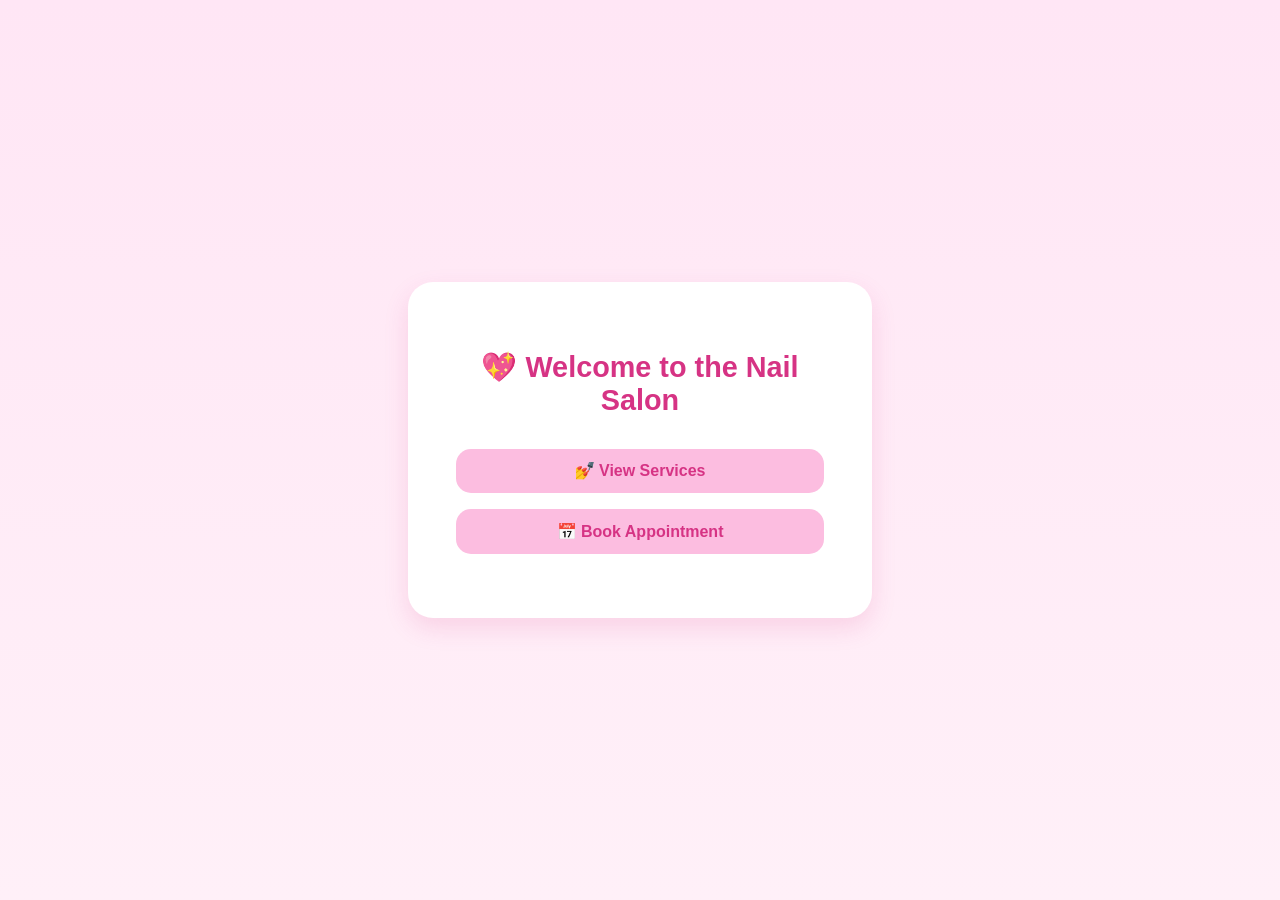
<file: nailbooking/src/main/resources/static/index.html>
<!DOCTYPE html>
<html lang="en">

<head>
    <meta charset="UTF-8" />
    <title>Nail Salon Service</title>
    <style>
        body {
            font-family: 'Segoe UI', sans-serif;
            background: linear-gradient(to bottom, #ffe6f5, #fff0f8);
            display: flex;
            align-items: center;
            justify-content: center;
            height: 100vh;
            margin: 0;
        }

        .container {
            text-align: center;
            background: white;
            padding: 3rem 2rem;
            border-radius: 25px;
            box-shadow: 0 10px 25px rgba(214, 51, 132, 0.15);
            max-width: 400px;
            width: 90%;
        }

        h1 {
            color: #d63384;
            font-size: 1.8rem;
            margin-bottom: 2rem;
        }

        a {
            display: block;
            margin: 1rem auto;
            padding: 0.8rem 1.5rem;
            background-color: #fcbde0;
            color: #d63384;
            text-decoration: none;
            font-weight: bold;
            border-radius: 15px;
            width: 80%;
            transition: background-color 0.3s ease;
        }

        a:hover {
            background-color: #f89fce;
        }
    </style>
</head>

<body>
    <div class="container">
        <h1>💖 Welcome to the Nail Salon</h1>
        <a href="services.html">💅 View Services</a>
        <a href="booking.html">📅 Book Appointment</a>
    </div>
</body>

</html>
</file>
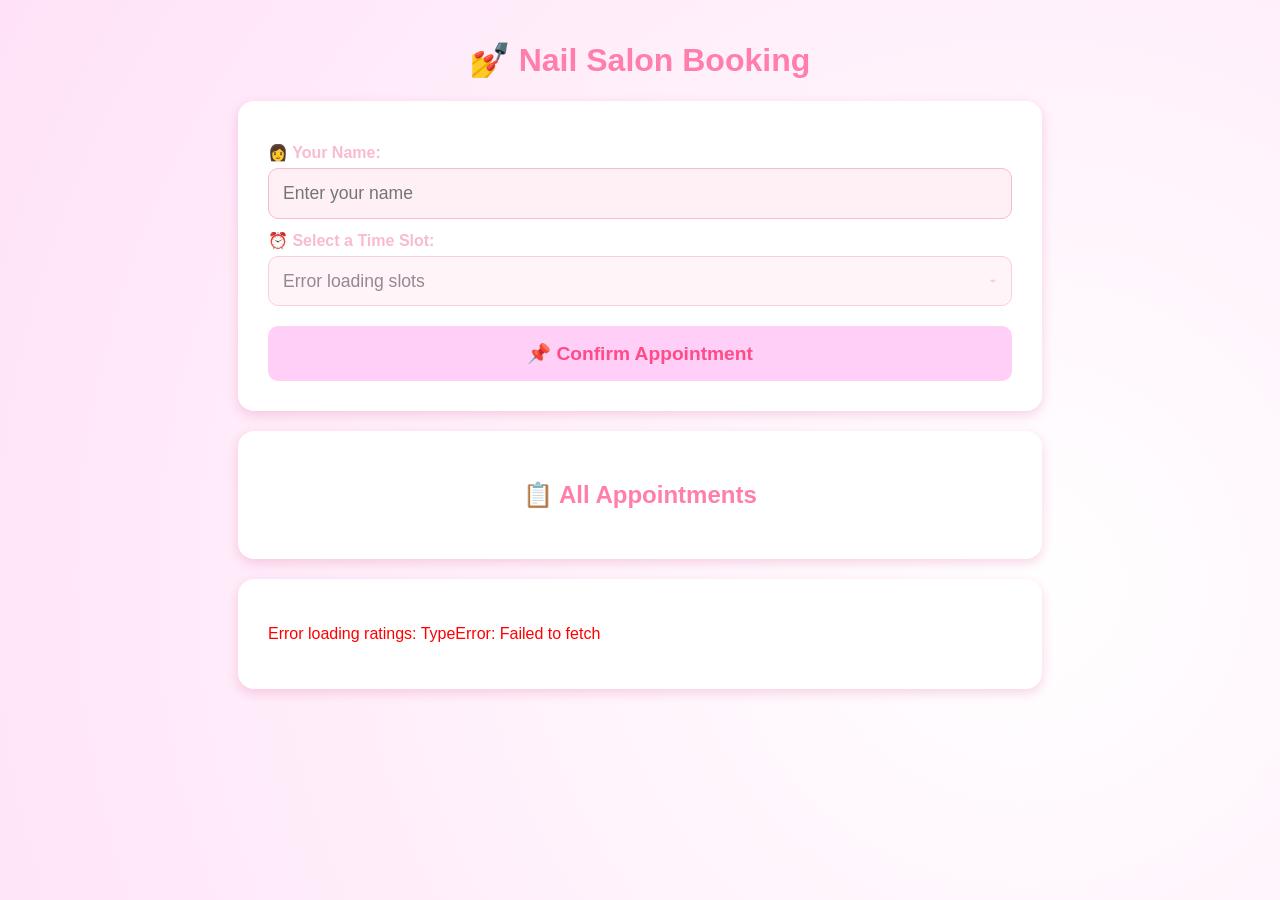
<file: service/src/main/resources/static/index.html>
<!DOCTYPE html>
<html lang="en">

<head>
    <meta charset="UTF-8">
    <title>💅 Nail Booking System</title>
    <style>
        body {
            font-family: 'Segoe UI', sans-serif;
            background: radial-gradient(circle at 20% 20%, #ffffff, #ffd8f4, #ffffff, #fbcbda);
            background-size: 400% 400%;
            animation: bgMove 20s ease infinite;
            margin: 0;
            padding: 20px;
            color: #5f4b5b;
        }

        @keyframes bgMove {
            0% {
                background-position: 0% 50%;
            }

            50% {
                background-position: 100% 50%;
            }

            100% {
                background-position: 0% 50%;
            }
        }

        h1,
        h2 {
            color: #ff7eab;
            text-align: center;
        }

        form,
        #appointment-section,
        #ratings {
            max-width: 60%;
            margin: 0 auto 20px;
            background: #fff;
            padding: 30px;
            border-radius: 16px;
            box-shadow: 0 4px 12px rgba(214, 51, 132, 0.2);
        }

        label {
            display: block;
            margin-top: 12px;
            font-weight: bold;
            color: #f8bbd0;
        }

        input,
        select,
        button {
            width: 100%;
            padding: 14px;
            margin-top: 6px;
            border: 1px solid #f8bbd0;
            border-radius: 10px;
            box-sizing: border-box;
            font-size: 1.1em;
            background-color: #fff0f5;
            color: #6b5567;
        }

        input:focus,
        select:focus {
            border-color: #f8bbd0;
            box-shadow: 0 0 5px #f8bbd0;
            outline: none;
        }

        select {
            appearance: none;
            background-image: url('data:image/svg+xml;utf8,<svg fill="%23f8bbd0" height="24" viewBox="0 0 24 24" width="24" xmlns="http://www.w3.org/2000/svg"><path d="M7 10l5 5 5-5z"/></svg>');
            background-repeat: no-repeat;
            background-position: right 10px center;
            background-size: 16px 16px;
            padding-right: 40px;
        }

        button {
            background-color: #ffcff7 !important;
            font-weight: bold;
            margin-top: 20px;
            transition: background-color 0.3s ease;
            padding: 16px;
            font-size: 1.2em;
            border: none;
            border-radius: 10px;
            color: #ff4b87 !important;
        }

        button:hover {
            background-color: #b3ffe7 !important;
            color: #696969 !important;
        }

        ul {
            padding-left: 20px;
        }

        .loading {
            text-align: center;
            color: #6c4f5d;
        }

        /* Cute Review Styling */
        .review-list {
            list-style: none;
            padding: 0;
        }

        .review-card {
            background-color: #fff0f8;
            border: 1px solid #f8bbd0;
            border-radius: 16px;
            padding: 20px;
            margin-bottom: 16px;
            box-shadow: 0 2px 8px rgba(214, 51, 132, 0.1);
            font-size: 1em;
            color: #6c4f5d;
        }

        .review-card strong {
            color: #ff4b87;
        }

        .review-card::before {
            content: "🌸 Feedback";
        }
    </style>
</head>

<body>
    <h1>💅 Nail Salon Booking</h1>

    <form id="bookingForm">
        <label for="name">👩 Your Name:</label>
        <input type="text" id="name" placeholder="Enter your name" required>

        <label for="time">⏰ Select a Time Slot:</label>
        <select id="time" required>
            <option value="" disabled selected hidden>-- Choose a available time slot --</option>
        </select>

        <button type="submit">📌 Confirm Appointment</button>
    </form>

    <div id="appointment-section">
        <h2>📋 All Appointments</h2>
        <ul id="appointment-list"></ul>
    </div>


    <div id="ratings">
        <p class="loading">💖 Loading ratings...</p>
    </div>

    <script>
        fetch('http://localhost:8080/api/rating')
            .then(res => res.json())
            .then(data => {
                const div = document.getElementById('ratings');
                if (data.length === 0) {
                    div.innerHTML = '<p>No ratings available right now.</p>';
                    return;
                }

                const list = data.map(item =>
                    `
                    <li class="review-card">
                        <p><strong>Rating:</strong> ⭐ ${item.ratingValue} / 5</p>
                        <p><strong>Review:</strong> “${item.review}”</p>
                    </li>`
                ).join('');
                div.innerHTML = `
                <h2>💬 Feedback from Customers</h2><ul class="review-list">${list}</ul>`;
            })
            .catch(err => {
                document.getElementById('ratings').innerHTML = `<p style="color:red;">Error loading ratings: ${err}</p>`;
            });

        fetch('http://localhost:8080/api/available-slots')
            .then(res => res.json())
            .then(data => {
                const select = document.getElementById('time');
                select.innerHTML = '';

                if (data.length === 0) {
                    const option = document.createElement('option');
                    option.textContent = 'No available slots';
                    option.disabled = true;
                    option.selected = true;
                    select.appendChild(option);
                    select.disabled = true;
                    return;
                }

                const placeholder = document.createElement('option');
                placeholder.value = '';
                placeholder.textContent = '-- Choose an available time slot --';
                placeholder.disabled = true;
                placeholder.selected = true;
                placeholder.hidden = true;
                select.appendChild(placeholder);


                data.forEach(slot => {
                    const date = new Date(slot);
                    const formatted = date.toLocaleString('en-US', {
                        dateStyle: 'medium',
                        timeStyle: 'short'
                    });

                    const option = document.createElement('option');
                    option.value = slot;
                    option.textContent = formatted;
                    select.appendChild(option);
                });
            })
            .catch(err => {
                const select = document.getElementById('time');
                select.innerHTML = '';
                const option = document.createElement('option');
                option.textContent = 'Error loading slots';
                option.disabled = true;
                option.selected = true;
                select.appendChild(option);
                select.disabled = true;
            });

        document.getElementById('bookingForm').addEventListener('submit', (e) => {
            e.preventDefault();
            const name = document.getElementById('name').value;
            const time = document.getElementById('time').value;

            fetch('http://localhost:8080/api/book-appointment', {
                method: 'POST',
                headers: { 'Content-Type': 'application/json' },
                body: JSON.stringify({ name, time })
            })
                .then(res => {
                    if (!res.ok) {
                        return res.text().then(text => { throw new Error(text) });
                    }
                    return res.json();
                })
                .then(data => {
                    alert(`Booking confirmed for ${data.customerName} at ${new Date(data.time).toLocaleString()}`);
                    window.location.reload();
                })
                .catch(err => alert('Error: ' + err.message));
        });

        fetch('http://localhost:8080/api/appointments')
            .then(response => response.json())
            .then(data => {
                const list = document.getElementById('appointment-list');
                list.innerHTML = '';
                data.forEach(appointment => {
                    const item = document.createElement('li');
                    const date = new Date(appointment.time);
                    const formatted = date.toLocaleString('en-US', {
                        dateStyle: 'medium',
                        timeStyle: 'short'
                    });
                    item.textContent = `🕒 ${formatted} — 👤 ${appointment.customerName}`;
                    list.appendChild(item);
                });
            })
            .catch(error => {
                console.error('Error fetching appointments:', error);
            });
    </script>
</body>

</html>
</file>
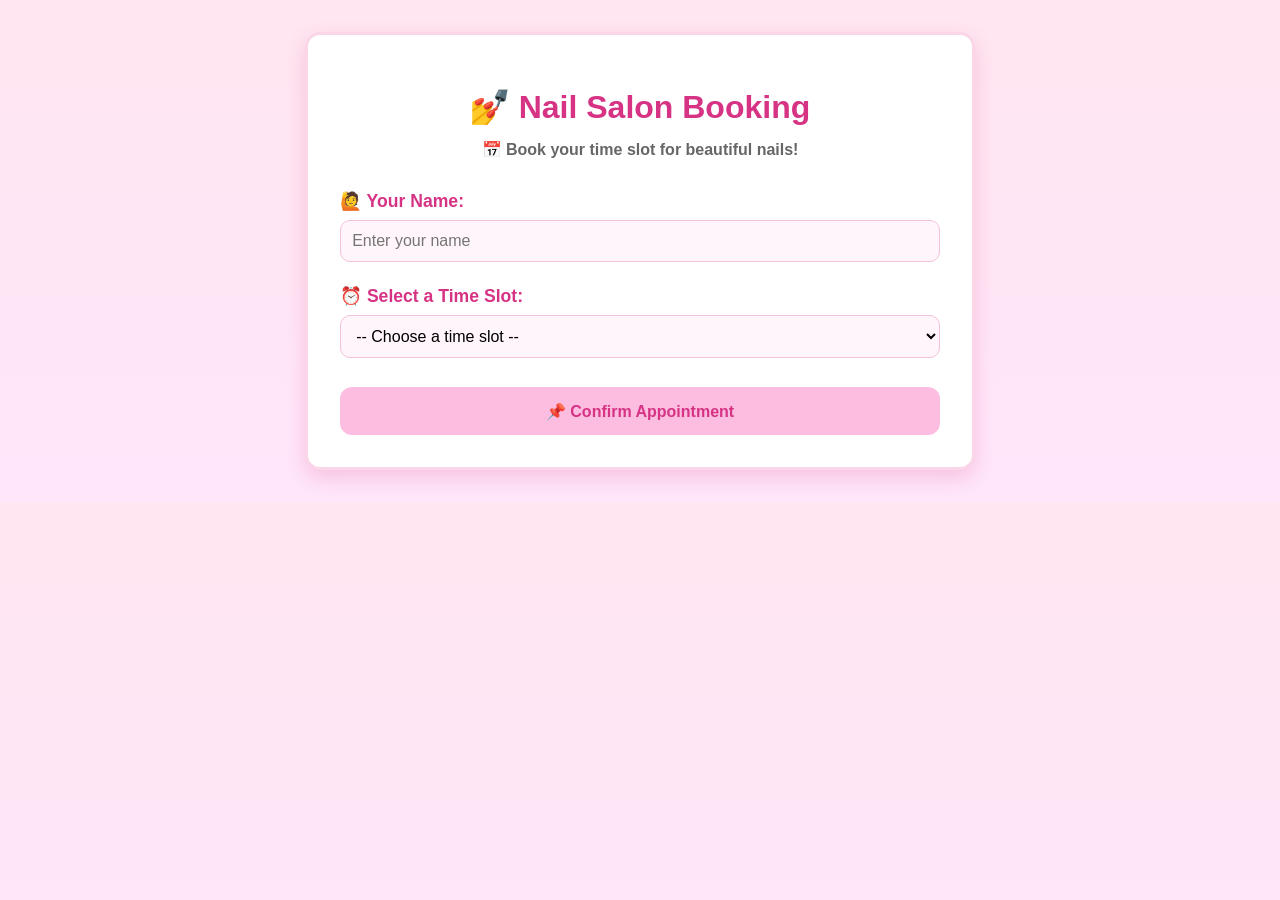
<file: nailbooking/src/main/resources/static/booking.html>
<!DOCTYPE html>
<html lang="en">

<head>
    <meta charset="UTF-8" />
    <title>Nail Salon Booking</title>
    <style>
        body {
            font-family: 'Segoe UI', sans-serif;
            background: linear-gradient(to bottom, #ffe6f0, #ffe6fa);
            margin: 0;
            padding: 2rem;
            color: #333;
        }

        .container {
            background-color: white;
            border-radius: 15px;
            box-shadow: 0 8px 20px rgba(214, 51, 132, 0.2);
            padding: 2rem;
            max-width: 600px;
            margin: 0 auto;
            border: 3px solid #fbd6e8;
        }

        h1 {
            text-align: center;
            color: #d63384;
            margin-bottom: 0.2rem;
        }

        h2 {
            text-align: center;
            color: #666;
            font-size: 1rem;
            margin-bottom: 2rem;
        }

        label {
            display: block;
            font-weight: bold;
            margin-top: 1.5rem;
            color: #d63384;
            width: 100%;
        }

        input,
        select {
            width: 100%;
            padding: 0.7rem;
            margin-top: 0.5rem;
            border-radius: 10px;
            border: 1px solid #f2c2dc;
            background-color: #fff5fa;
            font-size: 1rem;
        }

        input#customerName {
            box-sizing: border-box;
            width: 100%;
        }

        button {
            margin-top: 1.8rem;
            width: 100%;
            padding: 0.9rem;
            background-color: #fcbde0;
            color: #d63384;
            font-weight: bold;
            border: none;
            border-radius: 12px;
            font-size: 1rem;
            cursor: pointer;
            transition: background-color 0.3s ease;
        }

        button:hover {
            background-color: #f89fce;
        }

        .emoji-label {
            font-size: 1.1rem;
        }
    </style>
</head>

<body>
    <div class="container">
        <h1>💅 Nail Salon Booking</h1>
        <h2>📅 Book your time slot for beautiful nails!</h2>

        <label for="customerName" class="emoji-label">🙋 Your Name:</label>
        <input type="text" id="customerName" placeholder="Enter your name" />

        <label for="slot" class="emoji-label">⏰ Select a Time Slot:</label>
        <select id="slot">
            <option value="">-- Choose a time slot --</option>
        </select>

        <button onclick="bookAppointment()">📌 Confirm Appointment</button>
    </div>
</body>

</html>


<script>
    const baseUrl = 'http://localhost:8081/api';

    // ฟังก์ชันแปลงเวลาให้เป็นรูปแบบ "yyyy-MM-dd'T'HH:mm:ss"
    function formatReadableDate(date) {
        const options = {
            year: 'numeric',
            month: 'short',   // May
            day: 'numeric',
            hour: 'numeric',
            minute: '2-digit',
            hour12: true      // เพื่อให้ได้รูปแบบ AM/PM
        };
        return date.toLocaleString('en-US', options);
    }

    // โหลดวันว่างจากฝั่ง BookingService ผ่าน ServiceService
    async function loadSlots() {
        try {
            const res = await fetch(`${baseUrl}/available-slots`);
            if (!res.ok) {
                throw new Error('Failed to load available slots');
            }
            const slots = await res.json();

            const slotSelect = document.getElementById('slot');
            slots.forEach(slot => {
                const option = document.createElement('option');
                option.value = slot; // ค่านี้จะถูกใช้ตอนส่งข้อมูล
                option.textContent = formatReadableDate(new Date(slot)); // แสดงแบบอ่านง่าย
                slotSelect.appendChild(option);
            });
        } catch (error) {
            alert('Error loading available slots: ' + error.message);
        }
    }


    async function bookAppointment() {
        const customerName = document.getElementById('customerName').value;
        const slot = document.getElementById('slot').value;
        console.log("Customer Name:", customerName);
        console.log("Selected Slot:", slot);

        if (!customerName || !slot) {
            alert('Please enter your name and select a time slot.');
            return;
        }

        const body = {
            name: customerName, // ส่งชื่อผู้ใช้
            time: slot          // ส่งเวลาในรูปแบบที่ตรงกับ LocalDateTime
        };

        const res = await fetch(`${baseUrl}/book-appointment`, {
            method: 'POST',
            headers: { 'Content-Type': 'application/json' },
            body: JSON.stringify(body)
        });

        if (res.ok) {
            alert('Appointment booked successfully!');
            document.getElementById('customerName').value = '';
            window.location.reload();
        } else {
            alert('Error booking appointment.');
        }
    }

    loadSlots();
</script>

</body>

</html>
</file>
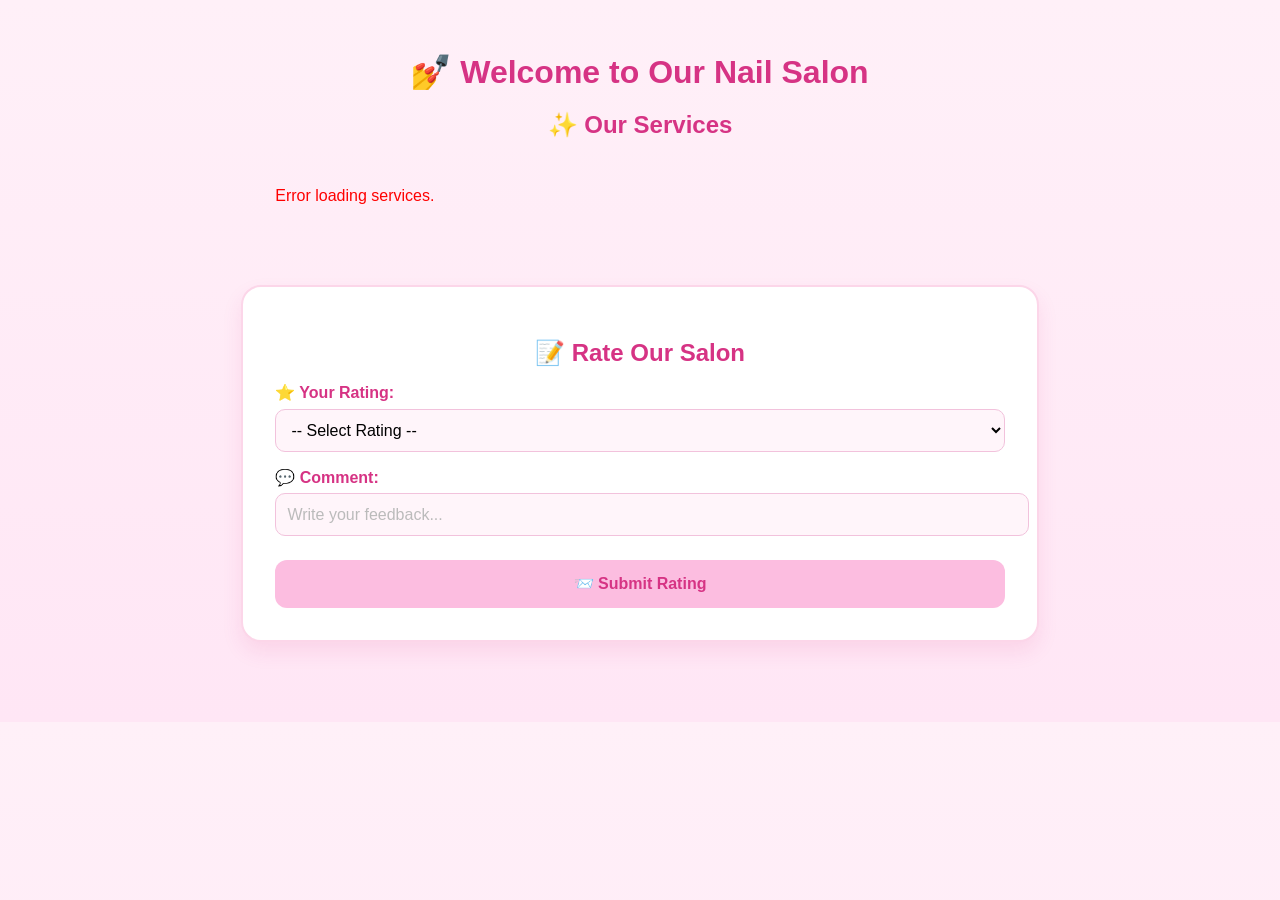
<file: nailbooking/src/main/resources/static/services.html>
<!DOCTYPE html>
<html lang="en">

<head>
    <meta charset="UTF-8">
    <title>Nail Salon Services & Rating</title>
    <style>
        body {
            font-family: 'Segoe UI', sans-serif;
            background: linear-gradient(to bottom, #fff0f8, #ffe6f5);
            padding: 2rem;
            margin: 0;
            color: #333;
        }

        h1,
        h2 {
            color: #d63384;
            text-align: center;
            margin-bottom: 1rem;
        }

        h1 {
            font-size: 2rem;
        }

        #services {
            display: flex;
            overflow-x: auto;
            white-space: nowrap;
            gap: 20px;
            padding-bottom: 1rem;
            max-width: 60%;
            margin: 2rem auto 0;
            scroll-behavior: smooth;
        }

        /* Custom scrollbar */
        #services::-webkit-scrollbar {
            height: 8px;
        }

        #services::-webkit-scrollbar-track {
            background: #ffe6f5;
            border-radius: 10px;
        }

        #services::-webkit-scrollbar-thumb {
            background-color: #d63384;
            border-radius: 10px;
            border: 2px solid #ffe6f5;
        }

        .service-card {
            flex: 0 0 auto;
            width: 300px;
            background-color: #fff;
            border-radius: 20px;
            box-shadow: 0 16px 24px rgba(214, 51, 132, 0.1);
            overflow: hidden;
            transition: transform 0.2s;
        }

        .service-card:hover {
            transform: translateY(-5px);
        }

        .card {
            padding: 2rem;
        }

        .card-title {
            font-size: 1.3rem;
            color: #d63384;
            font-weight: bold;
            margin-bottom: 0.5rem;
        }

        .card-text {
            font-size: 1rem;
            color: #555;
            word-wrap: break-word;
            white-space: normal;
        }

        .rating-box {
            background: white;
            padding: 2rem;
            border-radius: 20px;
            max-width: 60%;
            margin: 3rem auto;
            box-shadow: 0 10px 20px rgba(214, 51, 132, 0.1);
            border: 2px solid #fcd6e9;
        }

        label {
            font-weight: bold;
            color: #d63384;
            display: block;
            margin-top: 1rem;
            margin-bottom: 0.4rem;
        }

        select,
        input {
            width: 100%;
            padding: 0.7rem;
            border-radius: 10px;
            border: 1px solid #f2c2dc;
            background-color: #fff5fa;
            font-size: 1rem;
        }

        input::placeholder {
            color: #bbb;
        }

        button {
            margin-top: 1.5rem;
            width: 100%;
            padding: 0.9rem;
            background-color: #fcbde0;
            color: #d63384;
            font-weight: bold;
            border: none;
            border-radius: 12px;
            font-size: 1rem;
            cursor: pointer;
            transition: background-color 0.3s ease;
        }

        button:hover {
            background-color: #f89fce;
        }
    </style>
</head>

<body>
    <h1>💅 Welcome to Our Nail Salon</h1>

    <h2>✨ Our Services</h2>
    <div id="services"></div>

    <div class="rating-box">
        <h2>📝 Rate Our Salon</h2>
        <label for="rating">⭐ Your Rating:</label>
        <select id="rating">
            <option value="">-- Select Rating --</option>
            <option value="1">1 ⭐</option>
            <option value="2">2 ⭐</option>
            <option value="3">3 ⭐</option>
            <option value="4">4 ⭐</option>
            <option value="5">5 ⭐</option>
        </select>

        <label for="comment">💬 Comment:</label>
        <input type="text" id="comment" placeholder="Write your feedback..." />

        <button onclick="submitShopRating()">📨 Submit Rating</button>
    </div>

    <script>
        const baseUrl = 'http://localhost:8081/api';

        async function loadServices() {
            try {
                const res = await fetch(`${baseUrl}/services`);
                const services = await res.json();

                const container = document.getElementById('services');
                container.innerHTML = '';

                services.forEach(service => {
                    const div = document.createElement('div');
                    div.className = 'service-card';
                    div.innerHTML = `
                        <div class="card">
                            <div class="card-title">${service.name}</div>
                            <div class="card-text">${service.description}</div>
                            <div><strong>Price:</strong> ฿${service.price ? service.price.toFixed(2) : 'N/A'}</div>
                        </div>
                    `;
                    container.appendChild(div);
                });
            } catch (err) {
                document.getElementById('services').innerHTML = '<p style="color:red;">Error loading services.</p>';
            }
        }

        async function submitShopRating() {
            const rating = document.getElementById('rating').value;
            const comment = document.getElementById('comment').value;

            if (!rating) {
                alert('Please select a rating.');
                return;
            }

            const body = {
                ratingValue: parseInt(rating),
                review: comment
            };

            const res = await fetch('http://localhost:8081/api/rate-service', {
                method: 'POST',
                headers: { 'Content-Type': 'application/json' },
                body: JSON.stringify(body)
            });

            if (res.ok) {
                alert('Thank you for rating our salon!');
                document.getElementById('rating').value = '';
                document.getElementById('comment').value = '';
            } else {
                alert('Error submitting rating.');
            }
        }

        loadServices();
    </script>
</body>

</html>
</file>
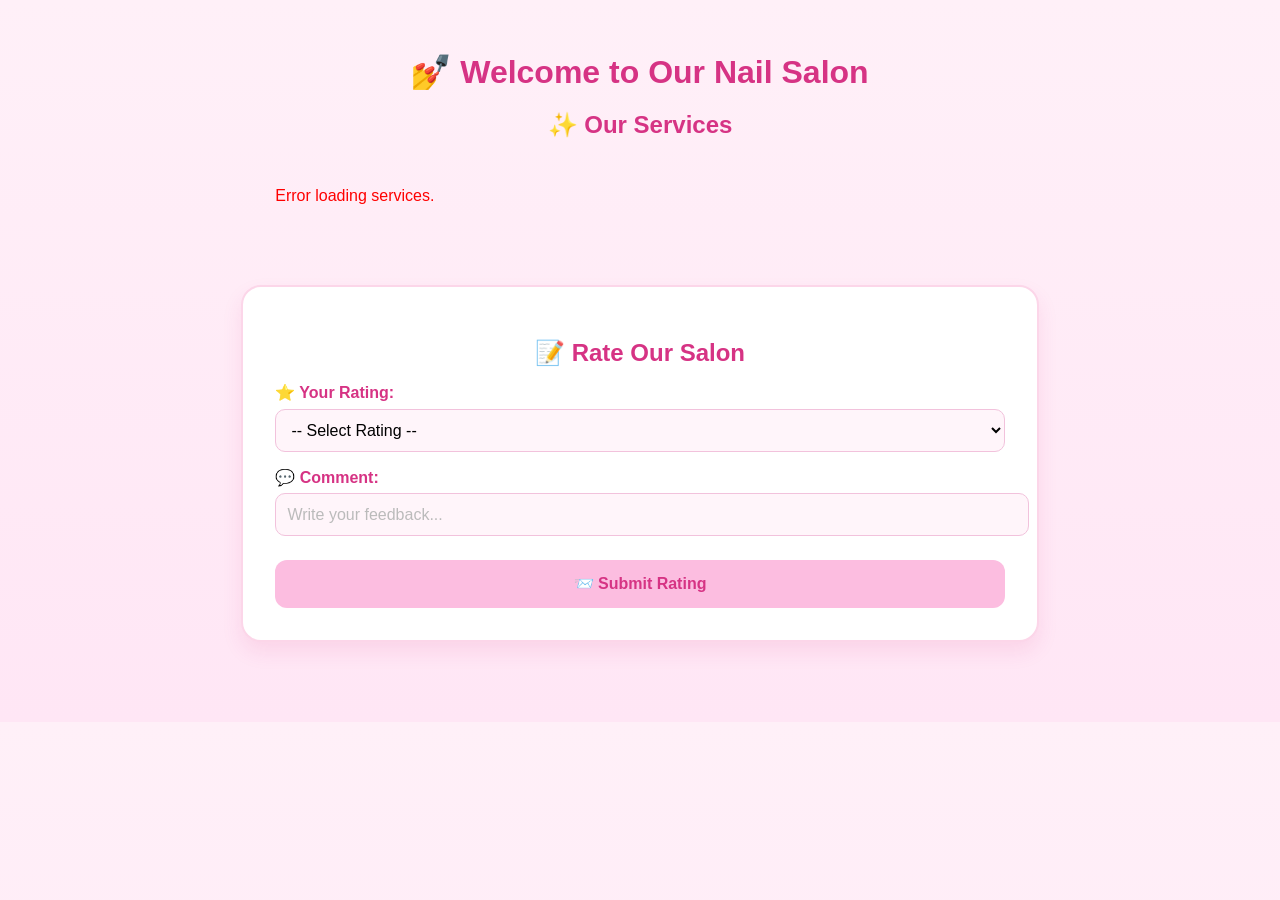
<file: service/src/main/resources/static/services.html>
<!DOCTYPE html>
<html lang="en">

<head>
    <meta charset="UTF-8">
    <title>Nail Salon Services & Rating</title>
    <style>
        body {
            font-family: 'Segoe UI', sans-serif;
            background: linear-gradient(to bottom, #fff0f8, #ffe6f5);
            padding: 2rem;
            margin: 0;
            color: #333;
        }

        h1,
        h2 {
            color: #d63384;
            text-align: center;
            margin-bottom: 1rem;
        }

        h1 {
            font-size: 2rem;
        }

        #services {
            display: flex;
            overflow-x: auto;
            white-space: nowrap;
            gap: 20px;
            padding-bottom: 1rem;
            max-width: 60%;
            margin: 2rem auto 0;
            scroll-behavior: smooth;
        }

        /* Custom scrollbar */
        #services::-webkit-scrollbar {
            height: 8px;
        }

        #services::-webkit-scrollbar-track {
            background: #ffe6f5;
            border-radius: 10px;
        }

        #services::-webkit-scrollbar-thumb {
            background-color: #d63384;
            border-radius: 10px;
            border: 2px solid #ffe6f5;
        }

        .service-card {
            flex: 0 0 auto;
            width: 300px;
            background-color: #fff;
            border-radius: 20px;
            box-shadow: 0 16px 24px rgba(214, 51, 132, 0.1);
            overflow: hidden;
            transition: transform 0.2s;
        }

        .service-card:hover {
            transform: translateY(-5px);
        }

        .card {
            padding: 2rem;
        }

        .card-title {
            font-size: 1.3rem;
            color: #d63384;
            font-weight: bold;
            margin-bottom: 0.5rem;
        }

        .card-text {
            font-size: 1rem;
            color: #555;
            word-wrap: break-word;
            white-space: normal;
        }

        .rating-box {
            background: white;
            padding: 2rem;
            border-radius: 20px;
            max-width: 60%;
            margin: 3rem auto;
            box-shadow: 0 10px 20px rgba(214, 51, 132, 0.1);
            border: 2px solid #fcd6e9;
        }

        label {
            font-weight: bold;
            color: #d63384;
            display: block;
            margin-top: 1rem;
            margin-bottom: 0.4rem;
        }

        select,
        input {
            width: 100%;
            padding: 0.7rem;
            border-radius: 10px;
            border: 1px solid #f2c2dc;
            background-color: #fff5fa;
            font-size: 1rem;
        }

        input::placeholder {
            color: #bbb;
        }

        button {
            margin-top: 1.5rem;
            width: 100%;
            padding: 0.9rem;
            background-color: #fcbde0;
            color: #d63384;
            font-weight: bold;
            border: none;
            border-radius: 12px;
            font-size: 1rem;
            cursor: pointer;
            transition: background-color 0.3s ease;
        }

        button:hover {
            background-color: #f89fce;
        }
    </style>
</head>

<body>
    <h1>💅 Welcome to Our Nail Salon</h1>

    <h2>✨ Our Services</h2>
    <div id="services"></div>

    <div class="rating-box">
        <h2>📝 Rate Our Salon</h2>
        <label for="rating">⭐ Your Rating:</label>
        <select id="rating">
            <option value="">-- Select Rating --</option>
            <option value="1">1 ⭐</option>
            <option value="2">2 ⭐</option>
            <option value="3">3 ⭐</option>
            <option value="4">4 ⭐</option>
            <option value="5">5 ⭐</option>
        </select>

        <label for="comment">💬 Comment:</label>
        <input type="text" id="comment" placeholder="Write your feedback..." />

        <button onclick="submitShopRating()">📨 Submit Rating</button>
    </div>

    <script>
        const baseUrl = 'http://localhost:8081/api';

        async function loadServices() {
            try {
                const res = await fetch(`${baseUrl}/services`);
                const services = await res.json();

                const container = document.getElementById('services');
                container.innerHTML = '';

                services.forEach(service => {
                    const div = document.createElement('div');
                    div.className = 'service-card';
                    div.innerHTML = `
                        <div class="card">
                            <div class="card-title">${service.name}</div>
                            <div class="card-text">${service.description}</div>
                            <div><strong>Price:</strong> ฿${service.price ? service.price.toFixed(2) : 'N/A'}</div>
                        </div>
                    `;
                    container.appendChild(div);
                });
            } catch (err) {
                document.getElementById('services').innerHTML = '<p style="color:red;">Error loading services.</p>';
            }
        }

        async function submitShopRating() {
            const rating = document.getElementById('rating').value;
            const comment = document.getElementById('comment').value;

            if (!rating) {
                alert('Please select a rating.');
                return;
            }

            const body = {
                ratingValue: parseInt(rating),
                review: comment
            };

            const res = await fetch('/api/rate-service', {
                method: 'POST',
                headers: { 'Content-Type': 'application/json' },
                body: JSON.stringify(body)
            });

            if (res.ok) {
                alert('Thank you for rating our salon!');
                document.getElementById('rating').value = '';
                document.getElementById('comment').value = '';
            } else {
                alert('Error submitting rating.');
            }
        }

        loadServices();
    </script>
</body>

</html>
</file>
